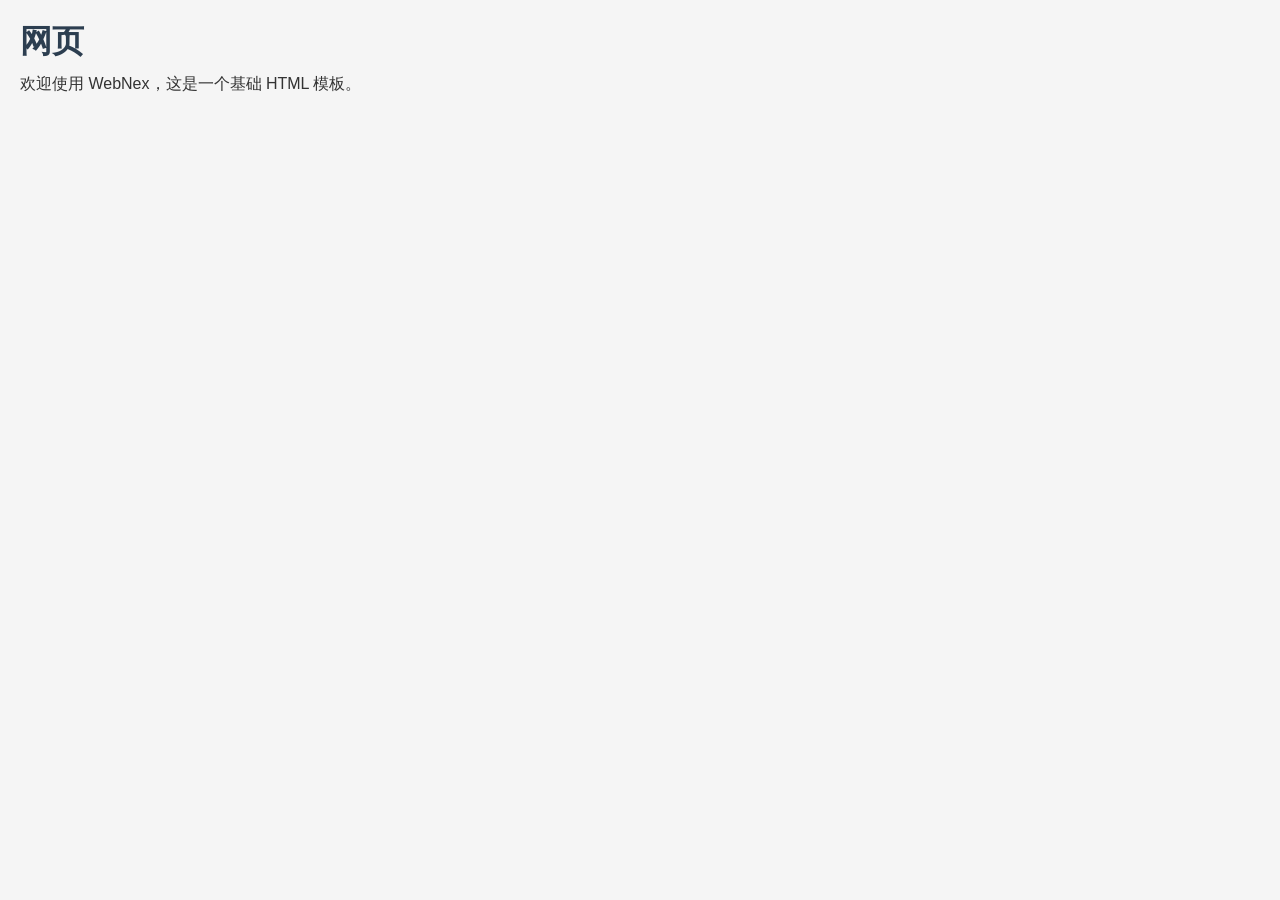
<file: index.html>
<!DOCTYPE html>
<html lang="zh-CN">
<head>
    <meta charset="UTF-8">
    <meta name="viewport" content="width=device-width, initial-scale=1.0">
    <title>网页</title>
    <link rel="stylesheet" href="css/style.css">
</head>
<body>
    <h1>网页</h1>
    <p>欢迎使用 WebNex，这是一个基础 HTML 模板。</p>
    <script src="js/main.js"></script>
</body>
</html>
</file>
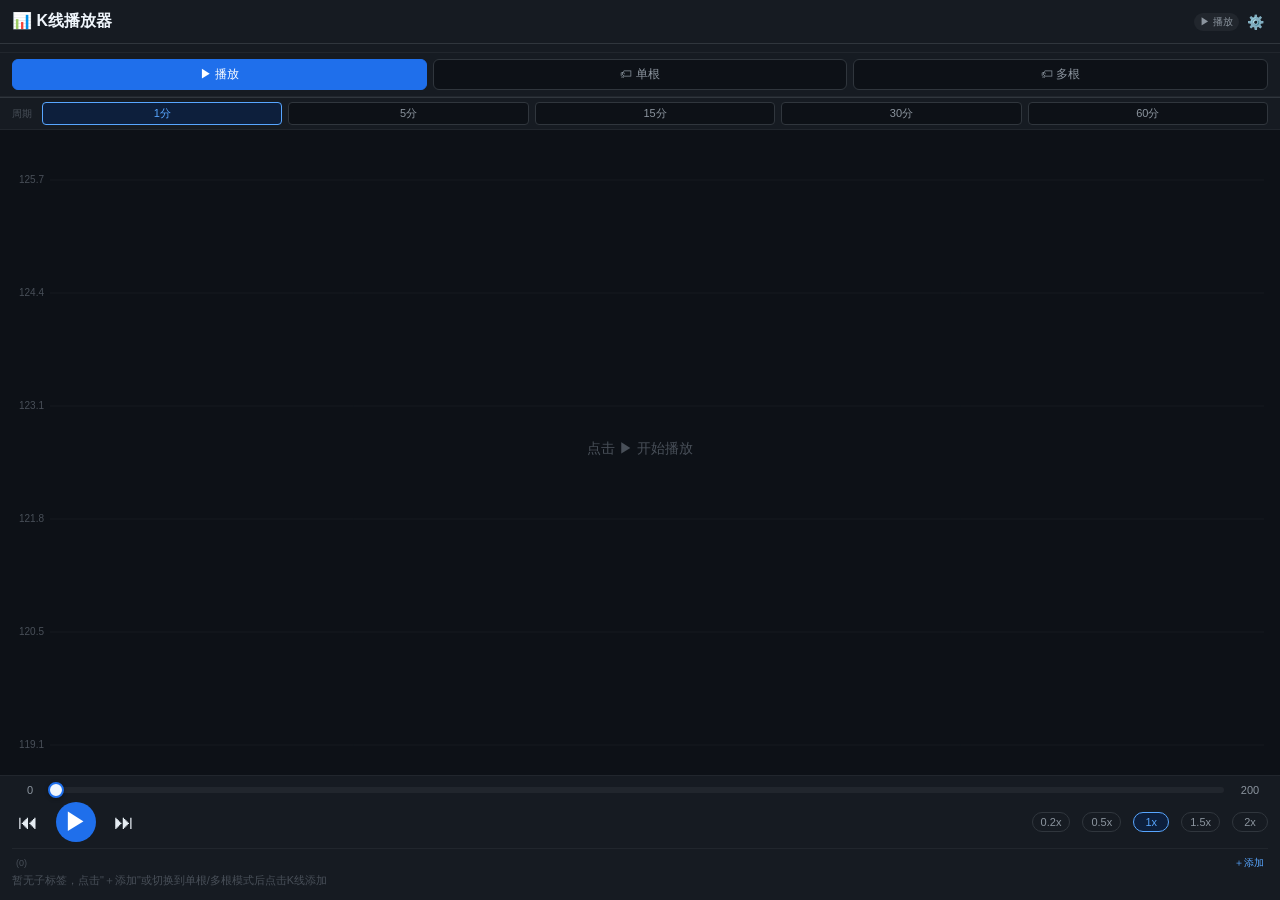
<file: kline-player/index.html>
<!DOCTYPE html>
<html lang="zh-CN">
<head>
    <meta charset="UTF-8">
    <meta name="viewport" content="width=device-width, initial-scale=1.0, maximum-scale=1.0, user-scalable=no">
    <title>K线播放器</title>
    <style>
        /* ========== 全局重置 ========== */
        * {
            margin: 0;
            padding: 0;
            box-sizing: border-box;
            -webkit-tap-highlight-color: transparent;
        }
        body {
            font-family: -apple-system, BlinkMacSystemFont, "Segoe UI", Roboto, "PingFang SC", "Microsoft YaHei", sans-serif;
            background: #0d1117;
            color: #e6edf3;
            overflow: hidden;
            height: 100vh;
            width: 100vw;
            user-select: none;
            -webkit-user-select: none;
        }
        /* ========== 顶部标题栏 ========== */
        .header {
            display: flex;
            align-items: center;
            justify-content: space-between;
            padding: 8px 12px;
            background: #161b22;
            border-bottom: 1px solid #30363d;
            height: 44px;
            flex-shrink: 0;
        }
        .header h1 {
            font-size: 16px;
            font-weight: 600;
            color: #f0f6fc;
        }
        .header .mode-hint {
            font-size: 12px;
            padding: 4px 10px;
            border-radius: 12px;
            background: #21262d;
            color: #8b949e;
            transition: all 0.3s;
        }
        .header .mode-hint.active-label {
            background: #3d1f1f;
            color: #f85149;
        }

        /* ========== 模式切换栏 ========== */
        .mode-bar {
            display: flex;
            gap: 6px;
            padding: 6px 12px;
            background: #161b22;
            border-bottom: 1px solid #21262d;
            flex-shrink: 0;
        }
        .mode-btn {
            flex: 1;
            padding: 6px 0;
            border: 1px solid #30363d;
            border-radius: 6px;
            background: #0d1117;
            color: #8b949e;
            font-size: 12px;
            font-weight: 500;
            text-align: center;
            cursor: pointer;
            transition: all 0.2s;
        }
        .mode-btn:active {
            opacity: 0.7;
        }
        .mode-btn.active {
            background: #1f6feb;
            border-color: #1f6feb;
            color: #ffffff;
        }
        .mode-btn.label-single.active,
        .mode-btn.label-multi.active {
            background: #da3633;
            border-color: #da3633;
        }

        /* ========== Canvas 图表区域 ========== */
        .chart-container {
            position: relative;
            flex: 1;
            background: #0d1117;
            min-height: 0;
            overflow: hidden;
        }
        #klineCanvas {
            display: block;
            width: 100%;
            height: 100%;
            touch-action: none;
        }

        /* 标签输入弹窗 */
        .tag-overlay {
            display: none;
            position: fixed;
            top: 0;
            left: 0;
            right: 0;
            bottom: 0;
            background: rgba(0, 0, 0, 0.6);
            z-index: 1000;
            justify-content: center;
            align-items: center;
        }
        .tag-overlay.show {
            display: flex;
        }
        .tag-dialog {
            background: #161b22;
            border: 1px solid #30363d;
            border-radius: 12px;
            padding: 20px;
            width: 85%;
            max-width: 340px;
            box-shadow: 0 8px 32px rgba(0, 0, 0, 0.5);
            animation: dialogIn 0.2s ease;
        }
        @keyframes dialogIn {
            from { transform: scale(0.9); opacity: 0; }
            to { transform: scale(1); opacity: 1; }
        }
        .tag-dialog h3 {
            font-size: 15px;
            margin-bottom: 4px;
            color: #f0f6fc;
        }
        .tag-dialog .tag-range-info {
            font-size: 12px;
            color: #8b949e;
            margin-bottom: 12px;
        }
        .tag-dialog input {
            width: 100%;
            padding: 10px 12px;
            border: 1px solid #30363d;
            border-radius: 8px;
            background: #0d1117;
            color: #e6edf3;
            font-size: 14px;
            outline: none;
            margin-bottom: 12px;
        }
        .tag-dialog input:focus {
            border-color: #58a6ff;
        }
        .tag-dialog .tag-dialog-btns {
            display: flex;
            gap: 8px;
            justify-content: flex-end;
        }
        .tag-dialog .tag-dialog-btns button {
            padding: 8px 20px;
            border: none;
            border-radius: 8px;
            font-size: 13px;
            font-weight: 500;
            cursor: pointer;
        }
        .tag-dialog .btn-cancel {
            background: #21262d;
            color: #8b949e;
        }
        .tag-dialog .btn-confirm {
            background: #1f6feb;
            color: #fff;
        }

        /* ========== 底部控制区 ========== */
        .bottom-area {
            background: #161b22;
            border-top: 1px solid #21262d;
            padding: 8px 12px 12px;
            flex-shrink: 0;
        }
        /* 进度条 */
        .progress-wrap {
            display: flex;
            align-items: center;
            gap: 8px;
            margin-bottom: 6px;
        }
        .progress-wrap .idx-label {
            font-size: 11px;
            color: #8b949e;
            min-width: 36px;
            text-align: center;
            font-variant-numeric: tabular-nums;
        }
        .progress-track {
            flex: 1;
            height: 6px;
            background: #21262d;
            border-radius: 3px;
            position: relative;
            cursor: pointer;
            touch-action: none;
        }
        .progress-fill {
            height: 100%;
            background: linear-gradient(90deg, #1f6feb, #58a6ff);
            border-radius: 3px;
            width: 0%;
            transition: width 0.05s;
            pointer-events: none;
        }
        .progress-thumb {
            position: absolute;
            top: 50%;
            transform: translate(-50%, -50%);
            width: 16px;
            height: 16px;
            background: #f0f6fc;
            border: 2px solid #1f6feb;
            border-radius: 50%;
            pointer-events: none;
            box-shadow: 0 1px 4px rgba(0,0,0,0.3);
        }
        /* 播放控制 */
        .play-controls {
            display: flex;
            align-items: center;
            justify-content: center;
            gap: 12px;
            margin-bottom: 6px;
        }
        .play-controls button {
            background: none;
            border: none;
            color: #e6edf3;
            font-size: 20px;
            cursor: pointer;
            padding: 4px 6px;
            display: flex;
            align-items: center;
            justify-content: center;
            border-radius: 6px;
            transition: background 0.2s;
        }
        .play-controls button:active {
            background: #21262d;
        }
        .play-controls .play-btn {
            font-size: 24px;
            width: 40px;
            height: 40px;
            background: #1f6feb;
            border-radius: 50%;
            color: #fff;
        }
        .play-controls .play-btn:active {
            background: #388bfd;
        }
        .speed-btn {
            font-size: 11px !important;
            padding: 3px 8px !important;
            border: 1px solid #30363d !important;
            border-radius: 10px !important;
            color: #8b949e !important;
            min-width: 36px;
            justify-content: center !important;
        }
        .speed-btn.active {
            border-color: #58a6ff !important;
            color: #58a6ff !important;
            background: #0d1f3c !important;
        }
        .period-btn.active {
            border-color: #58a6ff !important;
            color: #58a6ff !important;
            background: #0d1f3c !important;
        }

        /* ========== 标签列表 ========== */
        .tag-list-wrap {
            max-height: 72px;
            overflow-y: auto;
            border-top: 1px solid #21262d;
            padding-top: 6px;
            margin-top: 2px;
        }
        .tag-list-wrap::-webkit-scrollbar {
            height: 3px;
            width: 3px;
        }
        .tag-list-wrap::-webkit-scrollbar-thumb {
            background: #30363d;
            border-radius: 2px;
        }
        .tag-list-title {
            font-size: 11px;
            color: #8b949e;
            margin-bottom: 4px;
        }
        .tag-list {
            display: flex;
            flex-wrap: wrap;
            gap: 6px;
        }
        .tag-item {
            display: flex;
            align-items: center;
            gap: 4px;
            font-size: 11px;
            padding: 3px 8px;
            border-radius: 10px;
            background: #21262d;
            border: 1px solid #30363d;
            color: #e6edf3;
            max-width: 200px;
        }
        .tag-item .tag-type-badge {
            font-size: 9px;
            padding: 1px 5px;
            border-radius: 8px;
            background: #30363d;
            color: #8b949e;
            flex-shrink: 0;
        }
        .tag-item .tag-type-badge.multi {
            background: #3d1f1f;
            color: #f85149;
        }
        .tag-item .tag-text {
            overflow: hidden;
            text-overflow: ellipsis;
            white-space: nowrap;
            flex: 1;
            min-width: 0;
        }
        .tag-item .tag-range {
            color: #484f58;
            font-size: 9px;
            flex-shrink: 0;
        }
        .tag-item .tag-del {
            color: #8b949e;
            cursor: pointer;
            font-size: 13px;
            line-height: 1;
            padding: 0 2px;
            flex-shrink: 0;
        }
        .tag-item .tag-del:active {
            color: #f85149;
        }
        .tag-empty {
            font-size: 11px;
            color: #484f58;
        }

        /* ========== 页面整体布局 ========== */
        #app {
            display: flex;
            flex-direction: column;
            height: 100vh;
            width: 100vw;
        }
    </style>
</head>
<body>
    <div id="app">
        <!-- 标题栏 -->
        <div class="header">
            <h1>📊 K线播放器</h1>
            <div style="display:flex;align-items:center;gap:4px">
                <span class="mode-hint" id="modeHint" style="font-size:10px;padding:2px 6px">▶ 播放</span>
                <button id="btnSettings" style="background:none;border:none;color:#8b949e;font-size:14px;cursor:pointer;padding:2px 4px;">⚙️</button>
            </div>
        </div>
        <!-- 父标签栏（分类选择） -->
        <div style="display:flex;gap:4px;padding:4px 8px;background:#161b22;border-bottom:1px solid #21262d;overflow-x:auto;flex-shrink:0;scrollbar-width:none" id="tagSetSelector"></div>

        <!-- 模式切换 -->
        <div class="mode-bar">
            <div class="mode-btn active" data-mode="play" id="modePlay">▶ 播放</div>
            <div class="mode-btn label-single" data-mode="single" id="modeSingle">🏷 单根</div>
            <div class="mode-btn label-multi" data-mode="multi" id="modeMulti">🏷 多根</div>
        </div>

        <!-- 周期选择 -->
        <div class="mode-bar" style="border-top:1px solid #30363d;padding:4px 12px">
            <span style="font-size:10px;color:#484f58;margin-right:4px;display:flex;align-items:center">周期</span>
            <button class="period-btn active" data-period="1" style="flex:1;padding:3px 0;border:1px solid #30363d;border-radius:4px;background:#0d1117;color:#8b949e;font-size:11px;cursor:pointer;transition:all 0.2s">1分</button>
            <button class="period-btn" data-period="5" style="flex:1;padding:3px 0;border:1px solid #30363d;border-radius:4px;background:#0d1117;color:#8b949e;font-size:11px;cursor:pointer;transition:all 0.2s">5分</button>
            <button class="period-btn" data-period="15" style="flex:1;padding:3px 0;border:1px solid #30363d;border-radius:4px;background:#0d1117;color:#8b949e;font-size:11px;cursor:pointer;transition:all 0.2s">15分</button>
            <button class="period-btn" data-period="30" style="flex:1;padding:3px 0;border:1px solid #30363d;border-radius:4px;background:#0d1117;color:#8b949e;font-size:11px;cursor:pointer;transition:all 0.2s">30分</button>
            <button class="period-btn" data-period="60" style="flex:1;padding:3px 0;border:1px solid #30363d;border-radius:4px;background:#0d1117;color:#8b949e;font-size:11px;cursor:pointer;transition:all 0.2s">60分</button>
        </div>

        <!-- 图表 -->
        <div class="chart-container" id="chartContainer">
            <canvas id="klineCanvas"></canvas>
        </div>

        <!-- 底部控制 -->
        <div class="bottom-area">
            <!-- 进度条 -->
            <div class="progress-wrap">
                <span class="idx-label" id="curIdxLabel">0</span>
                <div class="progress-track" id="progressTrack">
                    <div class="progress-fill" id="progressFill"></div>
                    <div class="progress-thumb" id="progressThumb"></div>
                </div>
                <span class="idx-label" id="totalIdxLabel">0</span>
            </div>

            <!-- 播放按钮 -->
            <div class="play-controls">
                <button id="btnRewind" title="跳到开头">⏮</button>
                <button class="play-btn" id="btnPlay">▶</button>
                <button id="btnForward" title="跳到结尾">⏭</button>
                <div style="flex:1"></div>
                <button class="speed-btn" data-speed="0.2">0.2x</button>
                <button class="speed-btn" data-speed="0.5">0.5x</button>
                <button class="speed-btn active" data-speed="1">1x</button>
                <button class="speed-btn" data-speed="1.5">1.5x</button>
                <button class="speed-btn" data-speed="2">2x</button>
            </div>

            <!-- 标签列表 -->
            <div class="tag-list-wrap">
                <div style="display:flex;align-items:center;gap:4px;margin-bottom:2px">
                    <span style="font-size:10px;color:#8b949e" id="tagSetNameLabel"></span>
                    <span id="tagCount" style="font-size:9px;color:#484f58">(0)</span>
                    <span style="flex:1"></span>
                    <span id="addChildTagBtn" style="font-size:10px;color:#58a6ff;cursor:pointer;padding:1px 4px;border-radius:4px">＋添加</span>
                </div>
                <div class="tag-list" id="tagList">
                    <span class="tag-empty">暂无标签</span>
                </div>
            </div>
        </div>
    </div>

    <!-- 标签输入弹窗 -->
    <div class="tag-overlay" id="tagOverlay">
        <div class="tag-dialog">
            <h3 id="tagDialogTitle">添加标签</h3>
            <div class="tag-range-info" id="tagRangeInfo"></div>
            <!-- 搜索预设 -->
            <input type="text" id="presetSearch" placeholder="🔍 搜索预设文字..." maxlength="20" autocomplete="off" style="width:100%;padding:6px 10px;border:1px solid #30363d;border-radius:6px;background:#0d1117;color:#8b949e;font-size:11px;outline:none;margin-bottom:6px">
            <!-- 预设文字快速选择（2列网格） -->
            <div style="display:grid;grid-template-columns:1fr 1fr;gap:3px;margin-bottom:8px;max-height:120px;overflow-y:auto" id="presetTagContainer"></div>
            <input type="text" id="tagInput" placeholder="输入标签文字..." maxlength="30" autocomplete="off">
            <div class="tag-dialog-btns">
                <button class="btn-cancel" id="tagCancel">取消</button>
                <button class="btn-confirm" id="tagConfirm">确定</button>
            </div>
        </div>
    </div>

    <!-- 设置弹窗 -->
    <div class="tag-overlay" id="settingsOverlay">
        <div class="tag-dialog" style="max-width:380px;max-height:80vh;overflow-y:auto">
            <h3>⚙️ 标签设置</h3>
            <div style="margin:12px 0 8px;font-size:13px;color:#f0f6fc">🎨 标签颜色</div>
            <div style="display:flex;gap:8px;margin-bottom:12px;flex-wrap:wrap">
                <div style="font-size:11px;color:#8b949e;width:100%;margin-bottom:4px">单根标签颜色：</div>
                <div style="display:flex;gap:6px;flex-wrap:wrap" id="singleColorOptions">
                    <span class="color-opt active" data-color="#ffffff" style="background:#ffffff;width:28px;height:28px;border-radius:50%;cursor:pointer;border:2px solid #888;display:inline-block"></span>
                    <span class="color-opt" data-color="#f0883e" style="background:#f0883e;width:28px;height:28px;border-radius:50%;cursor:pointer;border:2px solid transparent;display:inline-block"></span>
                    <span class="color-opt" data-color="#58a6ff" style="background:#58a6ff;width:28px;height:28px;border-radius:50%;cursor:pointer;border:2px solid transparent;display:inline-block"></span>
                    <span class="color-opt" data-color="#3fb950" style="background:#3fb950;width:28px;height:28px;border-radius:50%;cursor:pointer;border:2px solid transparent;display:inline-block"></span>
                    <span class="color-opt" data-color="#f85149" style="background:#f85149;width:28px;height:28px;border-radius:50%;cursor:pointer;border:2px solid transparent;display:inline-block"></span>
                    <span class="color-opt" data-color="#d2a8ff" style="background:#d2a8ff;width:28px;height:28px;border-radius:50%;cursor:pointer;border:2px solid transparent;display:inline-block"></span>
                    <span class="color-opt" data-color="#ffa657" style="background:#ffa657;width:28px;height:28px;border-radius:50%;cursor:pointer;border:2px solid transparent;display:inline-block"></span>
                </div>
            </div>
            <div style="display:flex;gap:8px;margin-bottom:12px;flex-wrap:wrap">
                <div style="font-size:11px;color:#8b949e;width:100%;margin-bottom:4px">多根标签颜色：</div>
                <div style="display:flex;gap:6px;flex-wrap:wrap" id="multiColorOptions">
                    <span class="color-opt active" data-color="#f85149" style="background:#f85149;width:28px;height:28px;border-radius:50%;cursor:pointer;border:2px solid transparent;display:inline-block"></span>
                    <span class="color-opt" data-color="#ff7b72" style="background:#ff7b72;width:28px;height:28px;border-radius:50%;cursor:pointer;border:2px solid transparent;display:inline-block"></span>
                    <span class="color-opt" data-color="#da3633" style="background:#da3633;width:28px;height:28px;border-radius:50%;cursor:pointer;border:2px solid transparent;display:inline-block"></span>
                    <span class="color-opt" data-color="#ffa657" style="background:#ffa657;width:28px;height:28px;border-radius:50%;cursor:pointer;border:2px solid transparent;display:inline-block"></span>
                </div>
            </div>

            <div style="margin:12px 0 8px;font-size:13px;color:#f0f6fc">📝 预设标签文字</div>
            <div style="display:flex;flex-wrap:wrap;gap:4px;margin-bottom:8px" id="presetList"></div>
            <div style="display:flex;gap:6px;margin-bottom:12px">
                <input type="text" id="presetInput" placeholder="新增预设文字..." maxlength="20" style="flex:1;padding:6px 10px;border:1px solid #30363d;border-radius:6px;background:#0d1117;color:#e6edf3;font-size:12px;outline:none">
                <button id="presetAddBtn" style="padding:6px 12px;border:none;border-radius:6px;background:#1f6feb;color:#fff;font-size:12px;cursor:pointer">添加</button>
            </div>

            <div style="margin:12px 0 8px;font-size:13px;color:#f0f6fc">📊 CSV数据导入</div>
            <div style="font-size:11px;color:#8b949e;margin-bottom:6px">支持格式：日期,开盘,最高,最低,收盘</div>
            <textarea id="csvInput" placeholder="粘贴CSV数据，或选择文件导入&#10;格式示例：&#10;date,open,high,low,close&#10;2024-01-01,100,102,99,101" style="width:100%;height:80px;padding:6px 8px;border:1px solid #30363d;border-radius:6px;background:#0d1117;color:#e6edf3;font-size:11px;outline:none;resize:vertical;font-family:monospace"></textarea>
            <div style="display:flex;gap:6px;margin:6px 0 12px">
                <label for="csvFile" style="flex:1;padding:6px 0;text-align:center;border:1px solid #30363d;border-radius:6px;background:#21262d;color:#8b949e;font-size:11px;cursor:pointer">📁 选择文件</label>
                <input type="file" id="csvFile" accept=".csv" style="display:none">
                <button id="csvImportBtn" style="flex:1;padding:6px 0;border:none;border-radius:6px;background:#1f6feb;color:#fff;font-size:11px;cursor:pointer">导入CSV</button>
                <button id="csvResetBtn" style="padding:6px 10px;border:none;border-radius:6px;background:#21262d;color:#8b949e;font-size:11px;cursor:pointer">↺ 恢复默认</button>
            </div>
            <div id="csvStatus" style="font-size:10px;color:#8b949e;margin-bottom:8px;min-height:14px"></div>

            <div style="margin:12px 0 8px;font-size:13px;color:#f0f6fc">📌 标签管理</div>
            <div id="settingsTagList" style="max-height:120px;overflow-y:auto;margin-bottom:8px"></div>

            <div style="margin:12px 0 8px;font-size:13px;color:#f0f6fc">📂 标签系统</div>
            <div id="settingsTagSets" style="max-height:120px;overflow-y:auto;margin-bottom:6px"></div>
            <div style="display:flex;gap:6px;margin-bottom:8px">
                <input type="text" id="tagSetNameInput" placeholder="新标签系统名称..." maxlength="15" style="flex:1;padding:5px 8px;border:1px solid #30363d;border-radius:6px;background:#0d1117;color:#e6edf3;font-size:11px;outline:none">
                <button id="tagSetAddBtn" style="padding:5px 10px;border:none;border-radius:6px;background:#1f6feb;color:#fff;font-size:11px;cursor:pointer">＋新建</button>
            </div>

            <div class="tag-dialog-btns">
                <button class="btn-confirm" id="settingsClose" style="background:#21262d;color:#8b949e">关闭</button>
            </div>
        </div>
    </div>

    <script>
        // ============================================================
        //  1. 数据生成（模拟 200 根 K 线）
        // ============================================================
        function generateKlineData(count) {
            const data = [];
            let price = 100 + Math.random() * 30;
            const startDate = new Date('2024-01-01');
            for (let i = 0; i < count; i++) {
                const date = new Date(startDate);
                date.setDate(date.getDate() + i);
                const open = price;
                const change = (Math.random() - 0.48) * 0.06;
                const close = +(open * (1 + change)).toFixed(2);
                const high = +(Math.max(open, close) * (1 + Math.random() * 0.015)).toFixed(2);
                const low = +(Math.min(open, close) * (1 - Math.random() * 0.015)).toFixed(2);
                data.push({
                    index: i,
                    date: date.toISOString().slice(0, 10),
                    open, close, high, low,
                });
                price = close;
            }
            return data;
        }

        // ============================================================
        //  2. 全局状态
        // ============================================================
        let klineData = generateKlineData(200);
        let baseKlineData = klineData.slice(); // 原始1分钟数据
        let currentPeriod = 1;                 // 当前周期（1分钟=1, 5分钟=5...）

        // 按周期合并K线数据（如5分钟=合并5根1分钟K线）
        function aggregateData(baseData, period) {
            if (period <= 1) return baseData.slice();
            const result = [];
            for (let i = 0; i < baseData.length; i += period) {
                const end = Math.min(i + period, baseData.length);
                const slice = baseData.slice(i, end);
                const candle = {
                    index: result.length,
                    date: slice[0].date,
                    open: slice[0].open,
                    close: slice[slice.length - 1].close,
                    high: Math.max(...slice.map(d => d.high)),
                    low: Math.min(...slice.map(d => d.low)),
                };
                result.push(candle);
            }
            return result;
        }

        // 切换周期
        function switchPeriod(period) {
            if (period === currentPeriod) return;
            currentPeriod = period;
            klineData.length = 0;
            const agg = aggregateData(baseKlineData, period);
            klineData.push(...agg);
            stopPlay();
            currentIndex = -1;
            viewOffset = 0;
            // 先把当前标签保存到当前系统，再清空显示
            if (tagSets[activeTagSetId]) tagSets[activeTagSetId].tags = tags.slice();
            tags = [];
            renderTagList();
            document.getElementById('totalIdxLabel').textContent = klineData.length;
            document.getElementById('modeHint').textContent = '▶ 播放模式 · ' + period + '分周期 · ' + klineData.length + '根';
            document.querySelectorAll('.period-btn').forEach(btn => {
                btn.classList.toggle('active', parseInt(btn.dataset.period) === period);
            });
            drawChart();
        }
        let currentIndex = -1;          // 当前播放到的索引，-1 表示未开始
        let isPlaying = false;
        let playSpeed = 1;
        let playTimer = null;
        let mode = 'play';              // 'play' | 'single' | 'multi'
        let tags = [];                  // { id, type, start, end, text }
        let tagSets = {};               // 多套标签系统 { id: { name, tags } }
        let activeTagSetId = 'default'; // 当前使用的标签系统ID
        let multiStartIndex = -1;       // 多根标签模式下的起始索引
        let pendingTag = null;          // { type, start, end }
        let viewOffset = 0;             // 视图偏移量（拖动时用）,正数=向左偏移（看更早的数据）
        let isDraggingChart = false;    // 是否正在拖拽图表
        let dragStartX = 0;             // 拖拽起始X坐标
        let dragStartOffset = 0;        // 拖拽起始时的viewOffset

        // Canvas
        const canvas = document.getElementById('klineCanvas');
        const ctx = canvas.getContext('2d');
        const container = document.getElementById('chartContainer');

        // 布局缓存
        let layout = {};
        let tagDeleteRects = []; // 标签删除按钮点击区域 [{id, x, y, w, h}]
        let tagHitRects = [];    // 标签整体点击区域 [{id, x, y, w, h}]
        let selectedTagId = null; // 当前选中的标签ID（显示删除按钮）

        // ============================================================
        //  3. Canvas 尺寸 & 布局计算
        // ============================================================
        function updateCanvasSize() {
            const rect = container.getBoundingClientRect();
            let w = rect.width;
            let h = rect.height;
            // 后备：如果容器高度为0（WebView兼容性），手动计算
            if (h < 10) {
                const headerH = document.querySelector('.header')?.offsetHeight || 44;
                const modeBarH = document.querySelector('.mode-bar')?.offsetHeight || 36;
                const bottomH = document.querySelector('.bottom-area')?.offsetHeight || 140;
                h = (window.innerHeight || screen.height || 700) - headerH - modeBarH - bottomH;
                w = window.innerWidth || screen.width || 375;
                if (h < 50) h = 350;
            }
            const dpr = window.devicePixelRatio || 1;
            canvas.width = w * dpr;
            canvas.height = h * dpr;
            canvas.style.width = w + 'px';
            canvas.style.height = h + 'px';
            ctx.setTransform(dpr, 0, 0, dpr, 0, 0);
            return { width: w, height: h, left: rect.left, top: rect.top };
        }

        function calcLayout() {
            const rect = container.getBoundingClientRect();
            let w = rect.width;
            let h = rect.height;
            // 后备：容器尺寸为0时使用canvas实际尺寸
            if (w < 10 || h < 10) {
                w = parseFloat(canvas.style.width) || 370;
                h = parseFloat(canvas.style.height) || 350;
            }
            const pad = { top: 50, bottom: 30, left: 50, right: 16 };

            // 根据宽度决定可见K线数量
            const visibleCount = Math.max(8, Math.floor((w - pad.left - pad.right) / 4));

            // 计算视图的起始和结束索引（支持拖拽偏移）
            let endIdx, startIdx;
            if (currentIndex < 0) {
                endIdx = 0;
                startIdx = 0;
            } else {
                // 默认以 currentIndex 为右边界，左移 visibleCount 根
                // viewOffset 为正时向左偏移（查看更早的数据），为负时向右偏移
                const baseEnd = currentIndex;
                const shiftedEnd = baseEnd + viewOffset;
                endIdx = Math.min(klineData.length - 1, Math.max(visibleCount - 1, shiftedEnd));
                startIdx = Math.max(0, endIdx - visibleCount + 1);
                // 如果到头了，修正 endIdx
                endIdx = Math.min(klineData.length - 1, startIdx + visibleCount - 1);
            }

            const chartW = w - pad.left - pad.right;
            const totalStep = visibleCount > 0 ? chartW / visibleCount : 4;
            const candleW = Math.max(2, totalStep - 1.5);

            // 计算价格范围（仅可见区域）
            let minP = Infinity, maxP = -Infinity;
            for (let i = startIdx; i <= endIdx && i < klineData.length; i++) {
                const d = klineData[i];
                if (d.low < minP) minP = d.low;
                if (d.high > maxP) maxP = d.high;
            }
            if (!isFinite(minP)) { minP = 90; maxP = 110; }
            const padP = (maxP - minP) * 0.1 || 3;
            minP -= padP;
            maxP += padP;

            layout = {
                w, h, pad,
                visibleCount,
                startIdx, endIdx,
                chartW,
                chartH: h - pad.top - pad.bottom,
                totalStep,
                candleW,
                priceMin: minP,
                priceMax: maxP,
                priceRange: maxP - minP,
            };
            return layout;
        }

        // ============================================================
        //  4. 绘制函数
        // ============================================================
        function drawChart() {
            const rect = container.getBoundingClientRect();
            let w = rect.width, h = rect.height;
            // WebView兼容：容器高度为0时使用后备方案
            if (h < 10) {
                const headerH = document.querySelector('.header')?.offsetHeight || 44;
                const modeBarH = document.querySelector('.mode-bar')?.offsetHeight || 36;
                const bottomH = document.querySelector('.bottom-area')?.offsetHeight || 140;
                h = (window.innerHeight || screen.height || 700) - headerH - modeBarH - bottomH;
                w = window.innerWidth || screen.width || 375;
                if (h < 50) h = 350;
                // 同步更新canvas尺寸
                const dpr = window.devicePixelRatio || 1;
                canvas.width = w * dpr;
                canvas.height = h * dpr;
                canvas.style.width = w + 'px';
                canvas.style.height = h + 'px';
                ctx.setTransform(dpr, 0, 0, dpr, 0, 0);
            }
            if (w < 10 || h < 10) return;

            ctx.clearRect(0, 0, w, h);
            const lo = calcLayout();
            const { pad, candleW, totalStep, priceMin, priceMax, priceRange, chartH, startIdx, endIdx } = lo;

            // 背景
            ctx.fillStyle = '#0d1117';
            ctx.fillRect(0, 0, w, h);

            // ---- 网格 & 价格刻度 ----
            ctx.strokeStyle = '#1c2128';
            ctx.lineWidth = 0.5;
            const gridCount = 5;
            for (let i = 0; i <= gridCount; i++) {
                const y = pad.top + (chartH / gridCount) * i;
                ctx.beginPath();
                ctx.moveTo(pad.left, y);
                ctx.lineTo(w - pad.right, y);
                ctx.stroke();
                const price = priceMax - (priceRange / gridCount) * i;
                ctx.fillStyle = '#484f58';
                ctx.font = '10px sans-serif';
                ctx.textAlign = 'right';
                ctx.fillText(price.toFixed(1), pad.left - 6, y + 3);
            }

            // 空状态
            if (currentIndex < 0) {
                ctx.fillStyle = '#484f58';
                ctx.font = '14px sans-serif';
                ctx.textAlign = 'center';
                ctx.fillText('点击 ▶ 开始播放', w / 2, h / 2);
                updateProgressUI();
                return;
            }

            const drawStartX = pad.left;

            // ---- 绘制多根标签的红色框（以实际K线价格范围确定高度） ----
            const multiTags = tags.filter(t => t.type === 'multi');
            for (const tag of multiTags) {
                const ts = Math.max(tag.start, startIdx);
                const te = Math.min(tag.end, endIdx);
                if (ts > te) continue;
                // 计算所选K线范围内的最高价和最低价
                let rangeHigh = -Infinity, rangeLow = Infinity;
                for (let i = ts; i <= te; i++) {
                    const d = klineData[i];
                    if (d.high > rangeHigh) rangeHigh = d.high;
                    if (d.low < rangeLow) rangeLow = d.low;
                }
                // 在价格区间上下留一点边距
                const rangePad = (rangeHigh - rangeLow) * 0.05 || 0.5;
                rangeHigh += rangePad;
                rangeLow -= rangePad;
                // 计算Y坐标：最高价在上方(Y小)，最低价在下方(Y大)
                const boxTopY = pad.top + (1 - (rangeHigh - priceMin) / priceRange) * chartH;
                const boxBottomY = pad.top + (1 - (rangeLow - priceMin) / priceRange) * chartH;
                const boxH = Math.max(4, boxBottomY - boxTopY);

                const x1 = drawStartX + (ts - startIdx) * totalStep - 1;
                const x2 = drawStartX + (te - startIdx) * totalStep + candleW + 1;
                // 红色半透明背景
                ctx.fillStyle = multiTagColor + '12';
                ctx.fillRect(x1, boxTopY, x2 - x1, boxH);
                // 红色虚线边框
                ctx.strokeStyle = multiTagColor + 'cc';
                ctx.lineWidth = 1.5;
                ctx.setLineDash([5, 4]);
                ctx.strokeRect(x1, boxTopY, x2 - x1, boxH);
                ctx.setLineDash([]);
                // 标签文字（框上方，胶囊+斜体+透明度+可删除）
                const labelCX = (x1 + x2) / 2;
                const mText = tag.text;
                const textW2 = ctx.measureText('● ' + mText).width;
                const mLabelW = textW2 + 34;
                const mLabelTX = Math.max(pad.left, Math.min(w - pad.right - mLabelW, labelCX - mLabelW / 2));
                const malp = '99'; // 60%透明度
                // 引线
                ctx.strokeStyle = multiTagColor + '66';
                ctx.lineWidth = 1;
                ctx.setLineDash([3, 3]);
                ctx.beginPath();
                ctx.moveTo(labelCX, boxTopY - 4);
                ctx.lineTo(labelCX, boxTopY - 20);
                ctx.stroke();
                ctx.setLineDash([]);
                // 胶囊背景
                const mlH = 20;
                const mlY = boxTopY - 20 - mlH;
                ctx.fillStyle = multiTagColor + '0F';
                ctx.strokeStyle = multiTagColor + malp;
                ctx.lineWidth = 1;
                const mr = mlH / 2;
                const mlx = mLabelTX, mrx = mLabelTX + mLabelW, mty = mlY, mby = mlY + mlH;
                ctx.beginPath();
                ctx.moveTo(mlx + mr, mty);
                ctx.lineTo(mrx - mr, mty);
                ctx.quadraticCurveTo(mrx, mty, mrx, mty + mr);
                ctx.lineTo(mrx, mby - mr);
                ctx.quadraticCurveTo(mrx, mby, mrx - mr, mby);
                ctx.lineTo(mlx + mr, mby);
                ctx.quadraticCurveTo(mlx, mby, mlx, mby - mr);
                ctx.lineTo(mlx, mty + mr);
                ctx.quadraticCurveTo(mlx, mty, mlx + mr, mty);
                ctx.closePath();
                ctx.fill();
                ctx.stroke();
                // 圆点（在文字前面）
                const mDotX = mlx + 10;
                const mDotY = (mty + mby) / 2;
                ctx.fillStyle = multiTagColor + malp;
                ctx.beginPath();
                ctx.arc(mDotX, mDotY, 3, 0, Math.PI * 2);
                ctx.fill();
                // 文字（斜体，60%透明度）
                ctx.fillStyle = multiTagColor + malp;
                ctx.font = 'italic 11px sans-serif';
                ctx.textAlign = 'left';
                ctx.textBaseline = 'middle';
                ctx.fillText(mText, mDotX + 8, mDotY);
                // 记录标签整体点击区域
                tagHitRects.push({ id: tag.id, x: mlx, y: mty, w: mLabelW, h: mlH });
                // 删除按钮 - 仅选中时显示，缩小
                if (tag.id === selectedTagId) {
                    const mDelX = mrx - 18;
                    ctx.fillStyle = multiTagColor + 'BF';
                    ctx.font = '10px sans-serif';
                    ctx.textAlign = 'center';
                    ctx.textBaseline = 'middle';
                    ctx.fillText('✕', mDelX + 9, mDotY);
                    tagDeleteRects.push({ id: tag.id, x: mDelX, y: mty, w: 18, h: mlH });
                }
                // 范围
                ctx.fillStyle = multiTagColor + '80';
                ctx.font = '9px sans-serif';
                ctx.textAlign = 'center';
                ctx.textBaseline = 'top';
                ctx.fillText('#' + tag.start + '~#' + tag.end + ' (' + (tag.end - tag.start + 1) + '根)', labelCX, mby + 3);
            }

            // ---- 绘制每根K线（只画已播放的） ----
            for (let i = startIdx; i <= endIdx && i < klineData.length; i++) {
                if (i > currentIndex) continue; // 未播放的K线不显示
                const d = klineData[i];
                const x = drawStartX + (i - startIdx) * totalStep;
                const isUp = d.close >= d.open;

                const yHigh = pad.top + (1 - (d.high - priceMin) / priceRange) * chartH;
                const yLow = pad.top + (1 - (d.low - priceMin) / priceRange) * chartH;
                const yOpen = pad.top + (1 - (d.open - priceMin) / priceRange) * chartH;
                const yClose = pad.top + (1 - (d.close - priceMin) / priceRange) * chartH;

                // 已播放的K线用正常颜色
                const color = isUp ? '#f85149' : '#3fb950';
                ctx.strokeStyle = color;
                ctx.fillStyle = color;
                ctx.lineWidth = 1;

                const midX = x + candleW / 2;

                // 影线
                ctx.beginPath();
                ctx.moveTo(midX, yHigh);
                ctx.lineTo(midX, yLow);
                ctx.stroke();

                // 实体
                const top = Math.min(yOpen, yClose);
                const bottom = Math.max(yOpen, yClose);
                const bodyH = Math.max(1, bottom - top);
                if (isUp) {
                    ctx.fillRect(x, top, candleW, bodyH);
                } else {
                    ctx.fillRect(x, top, candleW, bodyH);
                }

                // 多根标签模式下选中的起始K线高亮
                if (mode === 'multi' && i === multiStartIndex) {
                    ctx.strokeStyle = '#ffa657';
                    ctx.lineWidth = 2.5;
                    ctx.strokeRect(x - 1.5, pad.top - 2, candleW + 3, chartH + 4);
                }
            }

            // ---- 绘制单根标签标记 ----
            tagDeleteRects = [];
            tagHitRects = [];
            const singleTags = tags.filter(t => t.type === 'single');
            for (const tag of singleTags) {
                const idx = tag.start;
                if (idx < startIdx || idx > endIdx) continue;
                const cx = drawStartX + (idx - startIdx) * totalStep + candleW / 2;
                const d = klineData[idx];
                const endY = pad.top + (1 - (d.high - priceMin) / priceRange) * chartH;
                const labelH = 20;
                const textW = ctx.measureText(tag.text).width;
                const labelW = textW + 34;
                const labelX = Math.max(pad.left, Math.min(w - pad.right - labelW, cx - labelW / 2));
                const labelY = endY - 30 - labelH;
                const col = singleTagColor;
                const alp = '99';

                // 记录标签整体点击区域
                tagHitRects.push({ id: tag.id, x: labelX, y: labelY, w: labelW, h: labelH });

                // 引线
                ctx.strokeStyle = col + alp;
                ctx.lineWidth = 1;
                ctx.setLineDash([3, 3]);
                ctx.beginPath();
                ctx.moveTo(cx, endY);
                ctx.lineTo(cx, endY - 30);
                ctx.stroke();
                ctx.setLineDash([]);

                // 胶囊背景
                ctx.fillStyle = col + '0F';
                ctx.strokeStyle = col + alp;
                ctx.lineWidth = 1;
                const r = labelH / 2;
                ctx.beginPath();
                ctx.moveTo(labelX + r, labelY);
                ctx.lineTo(labelX + labelW - r, labelY);
                ctx.quadraticCurveTo(labelX + labelW, labelY, labelX + labelW, labelY + r);
                ctx.lineTo(labelX + labelW, labelY + labelH - r);
                ctx.quadraticCurveTo(labelX + labelW, labelY + labelH, labelX + labelW - r, labelY + labelH);
                ctx.lineTo(labelX + r, labelY + labelH);
                ctx.quadraticCurveTo(labelX, labelY + labelH, labelX, labelY + labelH - r);
                ctx.lineTo(labelX, labelY + r);
                ctx.quadraticCurveTo(labelX, labelY, labelX + r, labelY);
                ctx.closePath();
                ctx.fill();
                ctx.stroke();

                // 圆点
                const dotX = labelX + 10;
                const dotY = labelY + labelH / 2;
                ctx.fillStyle = col + alp;
                ctx.beginPath();
                ctx.arc(dotX, dotY, 3, 0, Math.PI * 2);
                ctx.fill();

                // 文字
                ctx.fillStyle = col + alp;
                ctx.font = 'italic 11px sans-serif';
                ctx.textAlign = 'left';
                ctx.textBaseline = 'middle';
                ctx.fillText(tag.text, dotX + 8, dotY);

                // 删除按钮 - 仅选中时显示，字体缩小
                if (tag.id === selectedTagId) {
                    const delX = labelX + labelW - 18;
                    ctx.fillStyle = col + 'BF';
                    ctx.font = '10px sans-serif';
                    ctx.textAlign = 'center';
                    ctx.textBaseline = 'middle';
                    ctx.fillText('✕', delX + 9, dotY);
                    tagDeleteRects.push({ id: tag.id, x: delX, y: labelY, w: 18, h: labelH });
                }

                // 小圆点
                ctx.fillStyle = col + alp;
                ctx.beginPath();
                ctx.arc(cx, endY - 4, 3, 0, Math.PI * 2);
                ctx.fill();
            }

            // ---- 当前播放位置指示 ----
            if (currentIndex >= startIdx && currentIndex <= endIdx) {
                const x = drawStartX + (currentIndex - startIdx) * totalStep;
                ctx.strokeStyle = 'rgba(88, 166, 255, 0.35)';
                ctx.lineWidth = 1;
                ctx.beginPath();
                ctx.moveTo(x, pad.top);
                ctx.lineTo(x, pad.top + chartH);
                ctx.stroke();
                // 当前K线高亮框
                ctx.strokeStyle = 'rgba(88, 166, 255, 0.5)';
                ctx.lineWidth = 1;
                const cx = drawStartX + (currentIndex - startIdx) * totalStep;
                ctx.strokeRect(cx - 1, pad.top, candleW + 2, chartH);
            }

            // ---- 日期标签 ----
            ctx.fillStyle = '#484f58';
            ctx.font = '9px sans-serif';
            ctx.textAlign = 'center';
            const dateStep = Math.max(1, Math.floor((endIdx - startIdx) / 6));
            for (let i = startIdx; i <= endIdx; i += dateStep) {
                const d = klineData[i];
                if (!d) continue;
                const x = drawStartX + (i - startIdx) * totalStep + candleW / 2;
                ctx.fillText(d.date.slice(5), x, pad.top + chartH + 24);
            }

            // 更新进度UI
            updateProgressUI();
        }

        // ============================================================
        //  5. 播放控制
        // ============================================================
        function updateProgressUI() {
            const total = klineData.length;
            document.getElementById('curIdxLabel').textContent = currentIndex >= 0 ? (currentIndex + 1) : 0;
            document.getElementById('totalIdxLabel').textContent = total;
            const pct = currentIndex >= 0 ? ((currentIndex + 1) / total * 100) : 0;
            document.getElementById('progressFill').style.width = pct + '%';
            document.getElementById('progressThumb').style.left = pct + '%';
        }

        function startPlay() {
            if (isPlaying) return;
            if (currentIndex >= klineData.length - 1) {
                currentIndex = -1;
                drawChart();
            }
            // 开始播放时重置视图偏移，自动跟随播放进度
            viewOffset = 0;
            isPlaying = true;
            document.getElementById('btnPlay').textContent = '⏸';
            const interval = Math.max(40, Math.floor(200 / playSpeed));
            clearInterval(playTimer);
            playTimer = setInterval(() => {
                if (currentIndex < klineData.length - 1) {
                    currentIndex++;
                    drawChart();
                } else {
                    stopPlay();
                }
            }, interval);
        }

        function stopPlay() {
            isPlaying = false;
            clearInterval(playTimer);
            playTimer = null;
            document.getElementById('btnPlay').textContent = '▶';
        }

        function togglePlay() {
            if (isPlaying) stopPlay();
            else startPlay();
        }

        function goToStart() {
            stopPlay();
            currentIndex = -1;
            viewOffset = 0;
            drawChart();
        }

        function goToEnd() {
            stopPlay();
            currentIndex = klineData.length - 1;
            viewOffset = 0;
            drawChart();
        }

        function setSpeed(speed) {
            playSpeed = speed;
            if (isPlaying) {
                stopPlay();
                startPlay();
            }
            document.querySelectorAll('.speed-btn').forEach(btn => {
                btn.classList.toggle('active', Math.abs(parseFloat(btn.dataset.speed) - speed) < 0.01);
            });
        }

        // ============================================================
        //  6. 标签系统
        // ============================================================
        function getKlineIndexFromPoint(clientX, clientY) {
            const rect = canvas.getBoundingClientRect();
            const x = clientX - rect.left;
            const y = clientY - rect.top;
            const lo = layout;
            if (!lo.totalStep) return -1;
            const { pad, totalStep, startIdx, endIdx, chartH, candleW } = lo;

            // 检查点击区域（放宽Y轴范围）
            if (x < pad.left - 5 || x > pad.left + (endIdx - startIdx + 1) * totalStep + 5) return -1;
            if (y < pad.top - 15 || y > pad.top + chartH + 35) return -1;

            const relX = x - pad.left;
            const idx = startIdx + Math.round(relX / totalStep);
            if (idx >= 0 && idx < klineData.length) {
                return idx;
            }
            return -1;
        }

        function showTagDialog(type, start, end) {
            const overlay = document.getElementById('tagOverlay');
            document.getElementById('tagDialogTitle').textContent =
                type === 'single' ? '✏️ 添加单根K线标签' : '✏️ 添加多根K线标签';
            const info = document.getElementById('tagRangeInfo');
            if (type === 'single') {
                info.textContent = `K线 #${start}  (${klineData[start]?.date || ''})`;
            } else {
                info.textContent = `K线 #${start}  ~  #${end}  (${klineData[start]?.date || ''} ~ ${klineData[end]?.date || ''}) · 共 ${end - start + 1} 根`;
            }
            document.getElementById('tagInput').value = '';
            document.getElementById('tagInput').placeholder = '输入标签文字...';
            renderPresetButtons();
            pendingTag = { type, start, end };
            overlay.classList.add('show');
            setTimeout(() => document.getElementById('tagInput').focus(), 150);
        }

        function closeTagDialog() {
            document.getElementById('tagOverlay').classList.remove('show');
            pendingTag = null;
            if (mode === 'multi' && multiStartIndex >= 0) {
                multiStartIndex = -1;
                drawChart();
            }
        }

        function confirmTagAction() {
            if (!pendingTag) return;
            const text = document.getElementById('tagInput').value.trim();
            if (!text) {
                document.getElementById('tagInput').focus();
                return;
            }
            tags.push({
                id: Date.now().toString(36) + Math.random().toString(36).slice(2, 6),
                type: pendingTag.type,
                start: pendingTag.start,
                end: pendingTag.end,
                text: text,
            });
            closeTagDialog();
            renderTagList();
            drawChart();
            saveTagsToStorage();
        }

        function deleteTagAction(id) {
            tags = tags.filter(t => t.id !== id);
            renderTagList();
            drawChart();
            saveTagsToStorage();
        }

        function renderTagList() {
            const container = document.getElementById('tagList');
            document.getElementById('tagCount').textContent = '(' + tags.length + ')';
            const label = document.getElementById('tagSetNameLabel');
            if (label && tagSets[activeTagSetId]) {
                label.textContent = '📂 ' + tagSets[activeTagSetId].name;
            }
            if (tags.length === 0) {
                container.innerHTML = '<span class="tag-empty">暂无子标签，点击"＋添加"或切换到单根/多根模式后点击K线添加</span>';
                return;
            }
            container.innerHTML = tags.map(t => {
                const badge = t.type === 'single' ? '📍' : '🔲';
                const range = t.type === 'single' ? `#${t.start}` : `#${t.start}~${t.end}`;
                return `<div style="display:inline-flex;align-items:center;gap:3px;font-size:10px;padding:2px 6px;border-radius:8px;background:#21262d;border:1px solid #30363d;color:#e6edf3;margin:2px">
                    <span>${badge}</span>
                    <span style="max-width:60px;overflow:hidden;text-overflow:ellipsis;white-space:nowrap">${t.text}</span>
                    <span style="color:#484f58">${range}</span>
                    <span class="tag-del" data-id="${t.id}" style="color:#f85149;cursor:pointer;font-size:11px">✕</span>
                </div>`;
            }).join('');
            container.querySelectorAll('.tag-del').forEach(el => {
                el.addEventListener('click', (e) => {
                    e.stopPropagation();
                    deleteTagAction(el.dataset.id);
                });
            });
        }

        // localStorage 持久化（标签+标签系统）
        function saveTagsToStorage() {
            try {
                // 保存当前标签到当前标签系统
                if (tagSets[activeTagSetId]) {
                    tagSets[activeTagSetId].tags = tags.slice();
                }
                localStorage.setItem('kline_tagSets', JSON.stringify(tagSets));
                localStorage.setItem('kline_activeSet', activeTagSetId);
            } catch (e) { /* ignore */ }
        }

        function loadTagsFromStorage() {
            try {
                const saved = localStorage.getItem('kline_tagSets');
                if (saved) {
                    tagSets = JSON.parse(saved);
                    activeTagSetId = localStorage.getItem('kline_activeSet') || 'default';
                    if (!tagSets[activeTagSetId]) {
                        const ids = Object.keys(tagSets);
                        activeTagSetId = ids.length > 0 ? ids[0] : 'default';
                    }
                    tags = tagSets[activeTagSetId] ? tagSets[activeTagSetId].tags.slice() : [];
                    renderTagList();
                    renderTagSetSelector();
                    drawChart();
                } else {
                    // 首次使用，创建默认分类
                    tagSets = {
                        'default': { name: '默认', color: '#3b82f6', expanded: true, tags: [] },
                        'default2': { name: '分类二', color: '#10b981', expanded: true, tags: [] },
                    };
                    activeTagSetId = 'default';
                    saveTagsToStorage();
                }
            } catch (e) { /* ignore */ }
        }

        // 标签系统管理
        function switchTagSet(id) {
            if (id === activeTagSetId || !tagSets[id]) return;
            // 保存当前标签到当前系统
            if (tagSets[activeTagSetId]) tagSets[activeTagSetId].tags = tags.slice();
            // 切换到新系统
            activeTagSetId = id;
            tags = tagSets[id].tags.slice();
            stopPlay();
            currentIndex = -1;
            viewOffset = 0;
            renderTagList();
            renderTagSetSelector();
            saveTagsToStorage();
            drawChart();
        }

        function addTagSet(name) {
            const colors = ['#3b82f6', '#10b981', '#f59e0b', '#8b5cf6', '#ef4444', '#ec4899', '#06b6d4'];
            const usedColors = Object.values(tagSets).map(s => s.color).filter(Boolean);
            const color = colors.find(c => !usedColors.includes(c)) || '#6b7280';
            const id = 'set_' + Date.now();
            tagSets[id] = { name: name, color: color, expanded: true, tags: [] };
            switchTagSet(id);
            renderSettingsTagSets();
        }

        function deleteTagSet(id) {
            if (Object.keys(tagSets).length <= 1) return;
            delete tagSets[id];
            if (activeTagSetId === id) {
                const ids = Object.keys(tagSets);
                activeTagSetId = ids[0];
                tags = tagSets[activeTagSetId].tags.slice();
            }
            saveTagsToStorage();
            renderTagList();
            renderTagSetSelector();
            renderSettingsTagSets();
            drawChart();
        }

        function renameTagSet(id, name) {
            if (tagSets[id]) {
                tagSets[id].name = name;
                saveTagsToStorage();
                renderTagSetSelector();
                renderSettingsTagSets();
            }
        }

        // ============================================================
        //  6b. 标签设置（颜色、预设文字）
        // ============================================================
        let singleTagColor = localStorage.getItem('kline_single_color') || '#ffffff';
        let multiTagColor = localStorage.getItem('kline_multi_color') || '#f85149';
        let presetTags = [];

        function loadPresetTags() {
            try {
                const saved = localStorage.getItem('kline_presets');
                presetTags = saved ? JSON.parse(saved) : ['压力位', '支撑位', '突破', '放量', '关键点'];
                localStorage.setItem('kline_presets', JSON.stringify(presetTags));
            } catch (e) {
                presetTags = ['压力位', '支撑位', '突破', '放量', '关键点'];
            }
        }

        function savePresetTags() {
            try { localStorage.setItem('kline_presets', JSON.stringify(presetTags)); } catch (e) {}
        }

        // 渲染标签对话框中的预设按钮（2列网格+搜索过滤）
        function renderPresetButtons() {
            const container = document.getElementById('presetTagContainer');
            if (!container) return;
            const searchText = (document.getElementById('presetSearch').value || '').trim().toLowerCase();
            const filtered = searchText ? presetTags.filter(t => t.includes(searchText)) : presetTags;
            if (!filtered.length) {
                container.innerHTML = '<span style="font-size:10px;color:#484f58;grid-column:1/-1">' +
                    (searchText ? '无匹配结果' : '暂无预设') + '</span>';
                return;
            }
            container.innerHTML = filtered.map(t =>
                `<span style="font-size:10px;padding:2px 6px;border:1px solid #30363d;border-radius:6px;color:#8b949e;cursor:pointer;text-align:center;overflow:hidden;text-overflow:ellipsis;white-space:nowrap" class="preset-tag-btn">${t}</span>`
            ).join('');
            container.querySelectorAll('.preset-tag-btn').forEach(el => {
                el.addEventListener('click', () => {
                    document.getElementById('tagInput').value = el.textContent;
                });
            });
        }

        // 渲染设置页中的预设列表
        function renderSettingsPresets() {
            const container = document.getElementById('presetList');
            if (!container) return;
            if (!presetTags.length) {
                container.innerHTML = '<span style="font-size:11px;color:#484f58">暂无预设</span>';
                return;
            }
            container.innerHTML = presetTags.map((t, i) =>
                `<span style="display:inline-flex;align-items:center;gap:3px;font-size:11px;padding:2px 6px;border:1px solid #30363d;border-radius:8px;color:#e6edf3;background:#21262d">
                    ${t}
                    <span class="preset-del" data-index="${i}" style="color:#8b949e;cursor:pointer;font-size:13px;line-height:1">✕</span>
                </span>`
            ).join('');
            container.querySelectorAll('.preset-del').forEach(el => {
                el.addEventListener('click', () => {
                    const idx = parseInt(el.dataset.index);
                    presetTags.splice(idx, 1);
                    savePresetTags();
                    renderSettingsPresets();
                    renderPresetButtons();
                });
            });
        }

        // 渲染设置页中的标签管理列表
        function renderSettingsTagList() {
            const container = document.getElementById('settingsTagList');
            if (!container) return;
            if (!tags.length) {
                container.innerHTML = '<span style="font-size:11px;color:#484f58">暂无标签</span>';
                return;
            }
            container.innerHTML = tags.map((t, i) => {
                const color = t.type === 'single' ? singleTagColor : multiTagColor;
                const label = t.type === 'single' ? `#${t.start}` : `#${t.start}~#${t.end}`;
                return `<div style="display:flex;align-items:center;gap:6px;padding:4px 0;border-bottom:1px solid #21262d;font-size:12px">
                    <span style="color:${color};font-weight:bold">●</span>
                    <span style="flex:1;overflow:hidden;text-overflow:ellipsis;white-space:nowrap">${t.text}</span>
                    <span style="color:#484f58;font-size:10px">${label}</span>
                    <input type="text" value="${t.text}" maxlength="20" data-id="${t.id}" style="width:60px;padding:2px 4px;border:1px solid #30363d;border-radius:4px;background:#0d1117;color:#e6edf3;font-size:11px;outline:none">
                    <button class="settings-tag-save" data-id="${t.id}" style="padding:2px 6px;border:none;border-radius:4px;background:#1f6feb;color:#fff;font-size:10px;cursor:pointer">保存</button>
                    <span class="settings-tag-del" data-id="${t.id}" style="color:#f85149;cursor:pointer;font-size:14px">✕</span>
                </div>`;
            }).join('');
            // 编辑保存
            container.querySelectorAll('.settings-tag-save').forEach(el => {
                el.addEventListener('click', () => {
                    const id = el.dataset.id;
                    const input = el.parentElement.querySelector('input');
                    const newText = input.value.trim();
                    if (!newText) return;
                    const tag = tags.find(t => t.id === id);
                    if (tag) { tag.text = newText; renderTagList(); drawChart(); saveTagsToStorage(); }
                });
            });
            // 删除
            container.querySelectorAll('.settings-tag-del').forEach(el => {
                el.addEventListener('click', () => {
                    deleteTagAction(el.dataset.id);
                    renderSettingsTagList();
                });
            });
        }

        // 渲染父标签选择器（彩色胶囊）
        function renderTagSetSelector() {
            const container = document.getElementById('tagSetSelector');
            if (!container) return;
            const ids = Object.keys(tagSets);
            // 父标签胶囊
            let html = ids.map(id => {
                const ts = tagSets[id];
                const isActive = id === activeTagSetId;
                const bg = isActive ? (ts.color || '#3b82f6') : '#21262d';
                const txt = isActive ? '#fff' : '#8b949e';
                return `<span style="flex-shrink:0;display:inline-flex;align-items:center;gap:3px;padding:3px 8px;border-radius:12px;font-size:11px;background:${bg};color:${txt};cursor:pointer;${isActive ? '' : 'border:1px solid #30363d'}" class="tag-set-btn" data-id="${id}">${ts.name}</span>`;
            }).join('');
            // "添加分类"入口
            html += `<span style="flex-shrink:0;display:inline-flex;align-items:center;gap:2px;padding:3px 8px;border-radius:12px;font-size:11px;color:#484f58;cursor:pointer;border:1px dashed #30363d" id="addCategoryBtn">＋添加分类</span>`;
            container.innerHTML = html;
            container.querySelectorAll('.tag-set-btn').forEach(el => {
                el.addEventListener('click', () => switchTagSet(el.dataset.id));
            });
            const addBtn = document.getElementById('addCategoryBtn');
            if (addBtn) {
                addBtn.addEventListener('click', () => {
                    const name = prompt('请输入分类名称：', '新分类');
                    if (name && name.trim()) {
                        addTagSet(name.trim());
                    }
                });
            }
            // 更新当前分类名称
            const label = document.getElementById('tagSetNameLabel');
            if (label && tagSets[activeTagSetId]) {
                label.textContent = '📂 ' + tagSets[activeTagSetId].name;
            }
        }

        // 渲染设置页中的标签系统管理
        function renderSettingsTagSets() {
            const container = document.getElementById('settingsTagSets');
            if (!container) return;
            const ids = Object.keys(tagSets);
            container.innerHTML = ids.map(id => {
                const ts = tagSets[id];
                const isActive = id === activeTagSetId;
                return `<div style="display:flex;align-items:center;gap:3px;padding:3px 0;border-bottom:1px solid #21262d;font-size:11px">
                    <span style="width:12px;height:12px;border-radius:50%;background:${ts.color || '#3b82f6'};flex-shrink:0"></span>
                    <input type="text" value="${ts.name}" maxlength="12" data-id="${id}" style="flex:1;padding:2px 4px;border:1px solid #30363d;border-radius:4px;background:#0d1117;color:#e6edf3;font-size:11px;outline:none;min-width:0">
                    <span class="tagset-color" data-id="${id}" style="font-size:10px;color:#8b949e;cursor:pointer">🎨</span>
                    <button class="tagset-rename" data-id="${id}" style="padding:1px 5px;border:none;border-radius:4px;background:#1f6feb;color:#fff;font-size:9px;cursor:pointer">√</button>
                    <span class="tagset-del" data-id="${id}" style="color:#f85149;cursor:pointer;font-size:12px;${ids.length <= 1 ? 'display:none' : ''}">✕</span>
                </div>`;
            }).join('');
            container.querySelectorAll('.tagset-rename').forEach(el => {
                el.addEventListener('click', () => {
                    const input = el.parentElement.querySelector('input');
                    renameTagSet(el.dataset.id, input.value.trim() || '未命名');
                });
            });
            container.querySelectorAll('.tagset-del').forEach(el => {
                el.addEventListener('click', () => deleteTagSet(el.dataset.id));
            });
            container.querySelectorAll('.tagset-color').forEach(el => {
                el.addEventListener('click', () => {
                    const colors = ['#3b82f6','#10b981','#f59e0b','#8b5cf6','#ef4444','#ec4899','#06b6d4','#6b7280'];
                    const cur = tagSets[el.dataset.id]?.color || '#3b82f6';
                    const next = colors[(colors.indexOf(cur) + 1) % colors.length];
                    if (tagSets[el.dataset.id]) {
                        tagSets[el.dataset.id].color = next;
                        saveTagsToStorage();
                        renderTagSetSelector();
                        renderSettingsTagSets();
                        drawChart();
                    }
                });
            });
        }

        // 颜色选择器初始化
        function initColorPicker() {
            document.querySelectorAll('#singleColorOptions .color-opt').forEach(el => {
                el.addEventListener('click', () => {
                    document.querySelectorAll('#singleColorOptions .color-opt').forEach(e => e.style.borderColor = 'transparent');
                    el.style.borderColor = '#fff';
                    singleTagColor = el.dataset.color;
                    localStorage.setItem('kline_single_color', singleTagColor);
                    drawChart();
                });
                if (el.dataset.color === singleTagColor) {
                    el.style.borderColor = '#fff';
                }
            });
            document.querySelectorAll('#multiColorOptions .color-opt').forEach(el => {
                el.addEventListener('click', () => {
                    document.querySelectorAll('#multiColorOptions .color-opt').forEach(e => e.style.borderColor = 'transparent');
                    el.style.borderColor = '#fff';
                    multiTagColor = el.dataset.color;
                    localStorage.setItem('kline_multi_color', multiTagColor);
                    drawChart();
                });
                if (el.dataset.color === multiTagColor) {
                    el.style.borderColor = '#fff';
                }
            });
        }

        // 设置弹窗开关
        function openSettings() {
            document.getElementById('settingsOverlay').classList.add('show');
            renderSettingsPresets();
            renderSettingsTagList();
            renderSettingsTagSets();
            initColorPicker();
        }

        function closeSettings() {
            document.getElementById('settingsOverlay').classList.remove('show');
        }

        // ============================================================
        //  7. 交互处理
        // ============================================================
        function handleCanvasTap(clientX, clientY) {
            const rect = canvas.getBoundingClientRect();
            const cx2 = clientX - rect.left;
            const cy2 = clientY - rect.top;

            // 先检查是否点击了选中的标签上的删除按钮
            for (const dr of tagDeleteRects) {
                if (cx2 >= dr.x && cx2 <= dr.x + dr.w && cy2 >= dr.y && cy2 <= dr.y + dr.h) {
                    deleteTagAction(dr.id);
                    selectedTagId = null;
                    return;
                }
            }

            // 再检查是否点击到某个标签区域（选中/取消选中）
            for (const hr of tagHitRects) {
                if (cx2 >= hr.x && cx2 <= hr.x + hr.w && cy2 >= hr.y && cy2 <= hr.y + hr.h) {
                    if (selectedTagId === hr.id) {
                        selectedTagId = null; // 再次点击取消选中
                    } else {
                        selectedTagId = hr.id; // 选中该标签
                    }
                    drawChart();
                    return;
                }
            }

            // 点击空白区域取消选中
            if (selectedTagId !== null) {
                selectedTagId = null;
                drawChart();
                return;
            }

            // 点击K线处理
            const idx = getKlineIndexFromPoint(clientX, clientY);
            if (idx < 0) return;

            if (mode === 'play') {
                stopPlay();
                currentIndex = idx;
                viewOffset = 0;
                drawChart();
                return;
            }

            if (mode === 'single') {
                if (isPlaying) stopPlay(); // 播放中先暂停
                showTagDialog('single', idx, idx);
                return;
            }

            if (mode === 'multi') {
                if (isPlaying) stopPlay(); // 播放中先暂停
                if (multiStartIndex < 0) {
                    multiStartIndex = idx;
                    drawChart();
                } else {
                    const start = Math.min(multiStartIndex, idx);
                    const end = Math.max(multiStartIndex, idx);
                    multiStartIndex = -1;
                    if (start === end) {
                        showTagDialog('single', start, end);
                    } else {
                        showTagDialog('multi', start, end);
                    }
                }
            }
        }

        // 鼠标点击（区分点击与拖拽）
        let chartTapStartX = 0;
        let chartTapStartY = 0;
        let chartTapMoved = false;

        canvas.addEventListener('mousedown', (e) => {
            chartTapStartX = e.clientX;
            chartTapStartY = e.clientY;
            chartTapMoved = false;
            isDraggingChart = true;
            dragStartX = e.clientX;
            dragStartOffset = viewOffset;
        });

        canvas.addEventListener('mousemove', (e) => {
            if (!isDraggingChart) return;
            const dx = e.clientX - dragStartX;
            const totalStep = layout.totalStep || 10;
            if (Math.abs(dx) > totalStep * 1.5) {
                chartTapMoved = true;
                const offsetDelta = -Math.round(dx / totalStep);
                viewOffset = Math.max(-(klineData.length - 1), Math.min(klineData.length - 1, dragStartOffset + offsetDelta));
                drawChart();
            }
        });

        canvas.addEventListener('mouseup', (e) => {
            isDraggingChart = false;
            if (!chartTapMoved) {
                handleCanvasTap(e.clientX, e.clientY);
            }
        });

        canvas.addEventListener('mouseleave', () => {
            isDraggingChart = false;
        });

        // click 事件
        canvas.addEventListener('click', (e) => {
            if (!chartTapMoved) {
                handleCanvasTap(e.clientX, e.clientY);
            }
        });

        // 触摸拖拽
        canvas.addEventListener('touchstart', (e) => {
            const touch = e.touches[0];
            chartTapStartX = touch.clientX;
            chartTapStartY = touch.clientY;
            chartTapMoved = false;
            isDraggingChart = true;
            dragStartX = touch.clientX;
            dragStartOffset = viewOffset;
        }, { passive: true });

        canvas.addEventListener('touchmove', (e) => {
            if (!isDraggingChart) return;
            e.preventDefault();
            const touch = e.touches[0];
            const dx = touch.clientX - dragStartX;
            const totalStep = layout.totalStep || 10;
            if (Math.abs(dx) > totalStep * 1.5) {
                chartTapMoved = true;
                const offsetDelta = -Math.round(dx / totalStep);
                viewOffset = Math.max(-(klineData.length - 1), Math.min(klineData.length - 1, dragStartOffset + offsetDelta));
                drawChart();
            }
        }, { passive: false });

        canvas.addEventListener('touchend', (e) => {
            isDraggingChart = false;
            if (!chartTapMoved) {
                const touch = e.changedTouches[0];
                handleCanvasTap(touch.clientX, touch.clientY);
            }
        });

        // ============================================================
        //  8. 进度条拖拽
        // ============================================================
        let dragging = false;
        const track = document.getElementById('progressTrack');

        function setProgress(clientX) {
            const rect = track.getBoundingClientRect();
            let pct = (clientX - rect.left) / rect.width;
            pct = Math.max(0, Math.min(1, pct));
            const idx = Math.floor(pct * klineData.length);
            const newIdx = Math.max(-1, Math.min(klineData.length - 1, idx - 1));
            if (newIdx !== currentIndex) {
                currentIndex = newIdx;
                drawChart();
            }
        }

        track.addEventListener('mousedown', (e) => { dragging = true; setProgress(e.clientX); });
        document.addEventListener('mousemove', (e) => { if (dragging) setProgress(e.clientX); });
        document.addEventListener('mouseup', () => { dragging = false; });

        track.addEventListener('touchstart', (e) => {
            e.preventDefault();
            dragging = true;
            setProgress(e.touches[0].clientX);
        }, { passive: false });
        document.addEventListener('touchmove', (e) => {
            if (dragging) setProgress(e.touches[0].clientX);
        }, { passive: false });
        document.addEventListener('touchend', () => { dragging = false; });

        // ============================================================
        //  9. 模式切换
        // ============================================================
        function setMode(newMode) {
            mode = newMode;
            multiStartIndex = -1;
            viewOffset = 0; // 切换模式时重置视图
            document.querySelectorAll('.mode-btn').forEach(btn => btn.classList.remove('active'));
            const hint = document.getElementById('modeHint');
            if (newMode === 'play') {
                document.getElementById('modePlay').classList.add('active');
                hint.textContent = '▶ 播放模式 · 拖拽平移 · 点击跳转';
                hint.className = 'mode-hint';
            } else if (newMode === 'single') {
                document.getElementById('modeSingle').classList.add('active');
                hint.textContent = '🏷 单根标签 · 点击K线添加';
                hint.className = 'mode-hint active-label';
            } else {
                document.getElementById('modeMulti').classList.add('active');
                hint.textContent = '🏷 多根标签 · 点击起止两根K线';
                hint.className = 'mode-hint active-label';
            }
            drawChart();
        }

        document.getElementById('modePlay').addEventListener('click', () => setMode('play'));
        document.getElementById('modeSingle').addEventListener('click', () => setMode('single'));
        document.getElementById('modeMulti').addEventListener('click', () => setMode('multi'));

        // 周期切换
        document.querySelectorAll('.period-btn').forEach(btn => {
            btn.addEventListener('click', () => switchPeriod(parseInt(btn.dataset.period)));
        });

        // ============================================================
        //  10. 按钮事件
        // ============================================================
        document.getElementById('btnPlay').addEventListener('click', togglePlay);
        document.getElementById('btnRewind').addEventListener('click', goToStart);
        document.getElementById('btnForward').addEventListener('click', goToEnd);

        document.querySelectorAll('.speed-btn').forEach(btn => {
            btn.addEventListener('click', () => setSpeed(parseFloat(btn.dataset.speed)));
        });

        document.getElementById('tagCancel').addEventListener('click', closeTagDialog);
        document.getElementById('tagConfirm').addEventListener('click', confirmTagAction);
        document.getElementById('tagInput').addEventListener('keydown', (e) => {
            if (e.key === 'Enter') confirmTagAction();
            if (e.key === 'Escape') closeTagDialog();
        });
        // 搜索预设文字
        document.getElementById('presetSearch').addEventListener('input', renderPresetButtons);
        document.getElementById('tagOverlay').addEventListener('click', (e) => {
            if (e.target === document.getElementById('tagOverlay')) closeTagDialog();
        });

        // 设置按钮
        document.getElementById('btnSettings').addEventListener('click', openSettings);
        document.getElementById('settingsClose').addEventListener('click', closeSettings);
        document.getElementById('settingsOverlay').addEventListener('click', (e) => {
            if (e.target === document.getElementById('settingsOverlay')) closeSettings();
        });
        // 添加预设
        document.getElementById('presetAddBtn').addEventListener('click', () => {
            const input = document.getElementById('presetInput');
            const text = input.value.trim();
            if (!text || presetTags.includes(text)) return;
            presetTags.push(text);
            savePresetTags();
            renderSettingsPresets();
            renderPresetButtons();
            input.value = '';
        });
        document.getElementById('presetInput').addEventListener('keydown', (e) => {
            if (e.key === 'Enter') document.getElementById('presetAddBtn').click();
        });
        // 添加标签系统
        document.getElementById('tagSetAddBtn').addEventListener('click', () => {
            const name = document.getElementById('tagSetNameInput').value.trim() || '未命名';
            addTagSet(name);
            document.getElementById('tagSetNameInput').value = '';
        });
        document.getElementById('tagSetNameInput').addEventListener('keydown', (e) => {
            if (e.key === 'Enter') document.getElementById('tagSetAddBtn').click();
        });
        // 添加子标签（快捷入口）
        document.getElementById('addChildTagBtn').addEventListener('click', () => {
            // 切换到单根标签模式并给提示
            if (mode !== 'single' && mode !== 'multi') {
                setMode('single');
            }
            // 提示用户点击K线添加
            const hint = document.getElementById('modeHint');
            hint.textContent = '🏷 点击K线添加子标签到「' + (tagSets[activeTagSetId]?.name || '') + '」';
            hint.className = 'mode-hint active-label';
        });

        // ============================================================
        //  6c. CSV 数据导入
        // ============================================================
        let originalKlineData = null; // 保存原始模拟数据以便恢复

        function parseCSV(text) {
            const lines = text.trim().split('\n').filter(l => l.trim());
            if (lines.length < 2) { throw new Error('数据不足，至少需要标题行+1行数据'); }

            // 解析表头，查找各列位置
            const header = lines[0].toLowerCase().split(',').map(h => h.trim());
            const findCol = (names) => {
                for (const name of names) {
                    const idx = header.indexOf(name);
                    if (idx >= 0) return idx;
                }
                return -1;
            };

            const dateIdx = findCol(['date', '时间', '日期', 'time', 'datetime', 'timestamp']);
            const openIdx = findCol(['open', '开盘', '开盘价', 'o']);
            const highIdx = findCol(['high', '最高', '最高价', 'h']);
            const lowIdx = findCol(['low', '最低', '最低价', 'l']);
            const closeIdx = findCol(['close', '收盘', '收盘价', 'c']);

            if (openIdx < 0 || closeIdx < 0 || highIdx < 0 || lowIdx < 0) {
                throw new Error('找不到必要的列：open/high/low/close，请检查表头名称');
            }

            const data = [];
            for (let i = 1; i < lines.length; i++) {
                const cols = lines[i].split(',').map(c => c.trim());
                if (cols.length < Math.max(openIdx, closeIdx, highIdx, lowIdx) + 1) continue;

                const open = parseFloat(cols[openIdx]);
                const high = parseFloat(cols[highIdx]);
                const low = parseFloat(cols[lowIdx]);
                const close = parseFloat(cols[closeIdx]);
                if (isNaN(open) || isNaN(high) || isNaN(low) || isNaN(close)) continue;

                let date = '';
                if (dateIdx >= 0) {
                    date = cols[dateIdx].replace(/["']/g, '').slice(0, 10);
                } else {
                    date = 'D' + (i - 1);
                }

                data.push({
                    index: data.length,
                    date: date,
                    open, close, high, low,
                });
            }

            if (data.length < 2) {
                throw new Error('有效数据不足2条，请检查数据格式');
            }
            return data;
        }

        function importCSVData(newData) {
            // 保存原始数据（仅第一次）
            if (!originalKlineData) {
                originalKlineData = baseKlineData.slice();
            }
            // 替换数据
            baseKlineData = newData.slice();
            klineData.length = 0;
            const agg = aggregateData(baseKlineData, currentPeriod);
            klineData.push(...agg);
            // 重置播放状态
            stopPlay();
            currentIndex = -1;
            viewOffset = 0;
            // 先把当前标签保存到当前系统，再清空显示
            if (tagSets[activeTagSetId]) tagSets[activeTagSetId].tags = tags.slice();
            tags = [];
            renderTagList();
            // 更新UI
            document.getElementById('totalIdxLabel').textContent = klineData.length;
            document.getElementById('csvStatus').textContent = '✅ 导入成功：' + klineData.length + ' 条K线数据';
            document.getElementById('csvStatus').style.color = '#3fb950';
            drawChart();
        }

        // 文件选择
        document.getElementById('csvFile').addEventListener('change', (e) => {
            const file = e.target.files[0];
            if (!file) return;
            const reader = new FileReader();
            reader.onload = (ev) => {
                document.getElementById('csvInput').value = ev.target.result;
                document.getElementById('csvStatus').textContent = '📂 已读取文件：' + file.name + '，点击"导入CSV"开始导入';
                document.getElementById('csvStatus').style.color = '#8b949e';
            };
            reader.readAsText(file);
        });

        // 导入按钮
        document.getElementById('csvImportBtn').addEventListener('click', () => {
            const text = document.getElementById('csvInput').value.trim();
            if (!text) {
                document.getElementById('csvStatus').textContent = '⚠️ 请先粘贴CSV数据或选择文件';
                document.getElementById('csvStatus').style.color = '#f85149';
                return;
            }
            try {
                const data = parseCSV(text);
                importCSVData(data);
            } catch (err) {
                document.getElementById('csvStatus').textContent = '❌ ' + err.message;
                document.getElementById('csvStatus').style.color = '#f85149';
            }
        });

        // 恢复默认数据
        document.getElementById('csvResetBtn').addEventListener('click', () => {
            if (originalKlineData) {
                baseKlineData = originalKlineData.slice();
            } else {
                baseKlineData = generateKlineData(200);
            }
            klineData.length = 0;
            const agg = aggregateData(baseKlineData, currentPeriod);
            klineData.push(...agg);
            stopPlay();
            currentIndex = -1;
            viewOffset = 0;
            // 先把当前标签保存到当前系统，再清空显示
            if (tagSets[activeTagSetId]) tagSets[activeTagSetId].tags = tags.slice();
            tags = [];
            renderTagList();
            document.getElementById('totalIdxLabel').textContent = klineData.length;
            document.getElementById('csvInput').value = '';
            document.getElementById('csvStatus').textContent = '↺ 已恢复为默认模拟数据（200条基础1分K线）';
            document.getElementById('csvStatus').style.color = '#8b949e';
            drawChart();
        });

        // ============================================================
        //  11. 自适应
        // ============================================================
        let resizeTimer;
        window.addEventListener('resize', () => {
            clearTimeout(resizeTimer);
            resizeTimer = setTimeout(() => drawChart(), 100);
        });

        if (window.ResizeObserver) {
            const observer = new ResizeObserver(() => {
                clearTimeout(resizeTimer);
                resizeTimer = setTimeout(() => drawChart(), 80);
            });
            observer.observe(container);
        }

        // ============================================================
        //  12. 初始化
        // ============================================================
        function init() {
            loadPresetTags();
            updateCanvasSize();
            currentIndex = -1;
            drawChart();
            renderTagList();
            updateProgressUI();
            loadTagsFromStorage();
            // 延迟重试确保布局稳定
            setTimeout(() => {
                updateCanvasSize();
                drawChart();
            }, 300);
            setTimeout(() => {
                updateCanvasSize();
                drawChart();
            }, 800);
        }

        // 页面完全加载后再次调整
        window.addEventListener('load', () => {
            setTimeout(() => {
                updateCanvasSize();
                drawChart();
            }, 100);
        });

        init();
        console.log('✅ K线播放器已启动，数据量:', klineData.length);
    </script>
</body>
</html>
</file>
<file: css/style.css>
* { margin: 0; padding: 0; box-sizing: border-box; }
body {
    font-family: -apple-system, BlinkMacSystemFont, "Segoe UI", Roboto, sans-serif;
    padding: 20px;
    background: #f5f5f5;
    color: #333;
}
h1 { color: #2c3e50; margin-bottom: 10px; }
</file>
